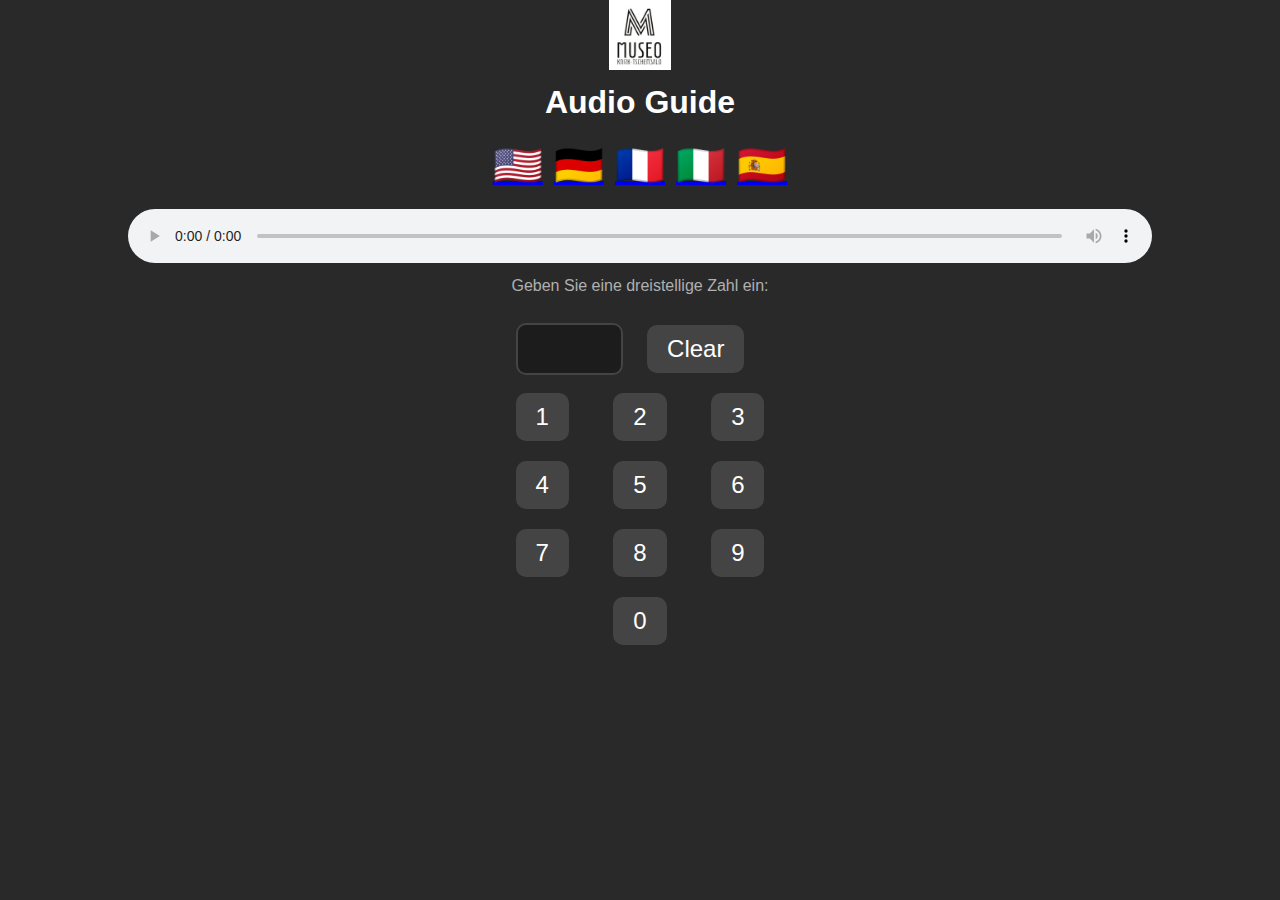
<file: Audioguide/index.html>
<!DOCTYPE html>
<html>
<head>
    <title>Redirect to HTML File</title>
    <script>
        window.location.href = "./de/Audioguide.html";
    </script>
</head>
<body>
    <p>If you are not redirected, <a href="./de/Audioguide.html">click here</a>.</p>
</body>
</html>
</file>
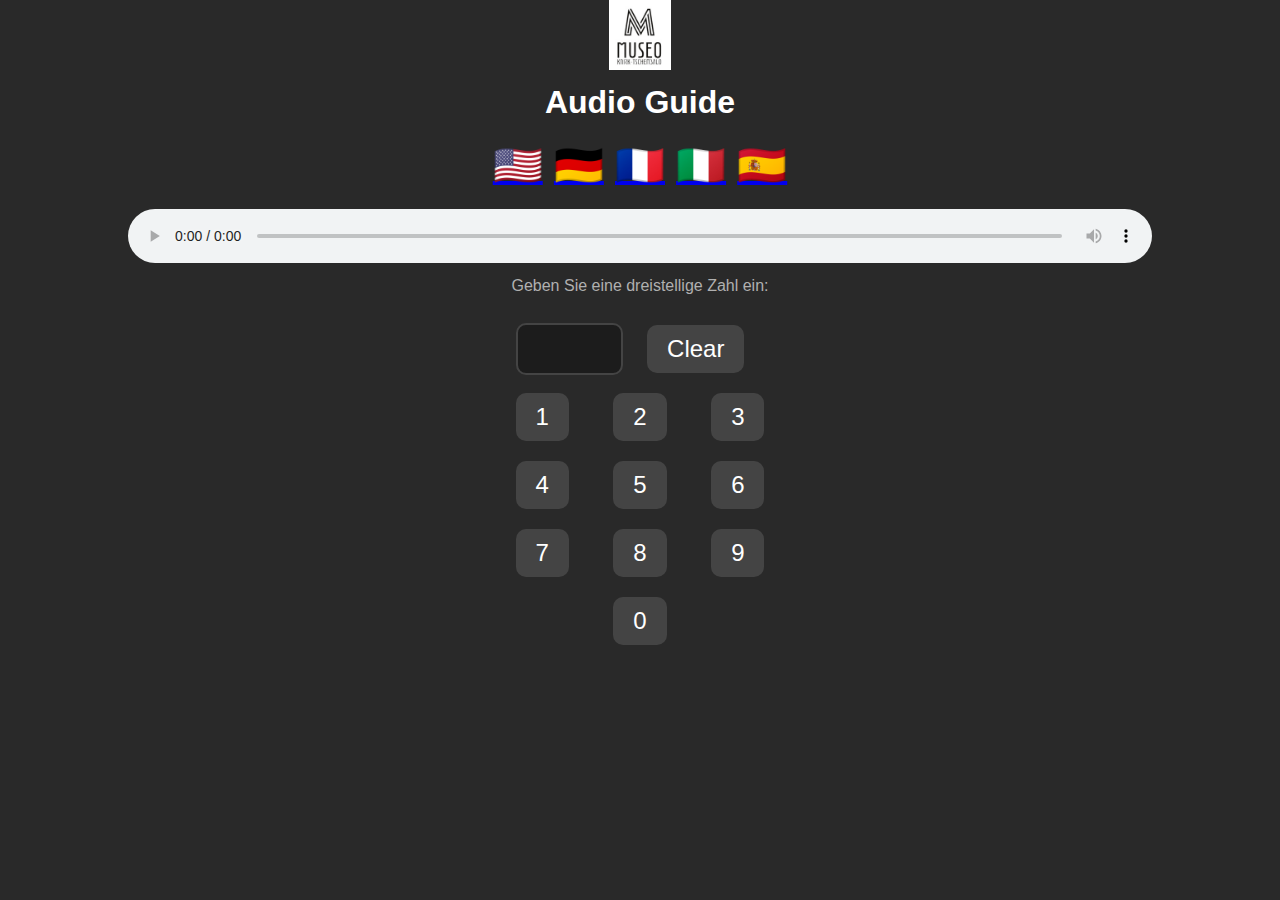
<file: Audioguide/de/Audioguide.html>
<!DOCTYPE html>
<html>
  <head>
    <title>Audio Guide</title>
    <link rel="stylesheet" type="text/css" href="../style.css">
    <meta charset="UTF-8">
    <meta name="viewport" content="width=device-width, initial-scale=1">

  </head>
  <body>
      <img src="../logomuseo.jpeg" alt="Logo Museo" style="height: 70px;">
    <h1>Audio Guide</h1>
 <!-- Language selection with emoji flags -->
  <div style="font-size: 40px;">
    <a href="../en/Audioguide.html">🇺🇸</a>
    <a href="../de/Audioguide.html">🇩🇪</a>
    <a href="../fr/Audioguide.html">🇫🇷</a>
    <a href="../it/Audioguide.html">🇮🇹</a>
    <a href="../es/Audioguide.html">🇪🇸</a>
  </div>

        <audio id="audioClip" controls>
      <source src="" type="audio/mpeg">
    </audio>
        <p>Geben Sie eine dreistellige Zahl ein:</p>
    <form>
<input type="text" id="audioInput" maxlength="3" onkeyup="playAudio()">
<button type="button" onclick="clearInputField('audioInput')">Clear</button>


      <br>
      <button type="button" onclick="setAudioInput('1')">1</button>
      <button type="button" onclick="setAudioInput('2')">2</button>
      <button type="button" onclick="setAudioInput('3')">3</button><br>
      <button type="button" onclick="setAudioInput('4')">4</button>
      <button type="button" onclick="setAudioInput('5')">5</button>
      <button type="button" onclick="setAudioInput('6')">6</button><br>
      <button type="button" onclick="setAudioInput('7')">7</button>
      <button type="button" onclick="setAudioInput('8')">8</button>
      <button type="button" onclick="setAudioInput('9')">9</button><br>
      <button type="button" onclick="setAudioInput('0')">0</button>
    </form>

    <script>
    
      function playAudio() {
        var audioInput = document.getElementById("audioInput").value;
        if (audioInput.length == 3) {
          var audioClip = document.getElementById("audioClip");
          audioClip.src = audioInput + ".mp3";
          audioClip.load();
          audioClip.play();
  setTimeout(function() {
    clearInputField('audioInput');
  }, 1000); // delay execution by 1 second (1000 milliseconds)
        }
      }
      function setAudioInput(value) {
        var audioInput = document.getElementById("audioInput");
        if (audioInput.value.length < 3) {
          audioInput.value += value;
        }
        playAudio();
      }
      function clearInputField(fieldId) {
  document.getElementById(fieldId).value = "";
}

    </script>
  </body>
</html>
</file>
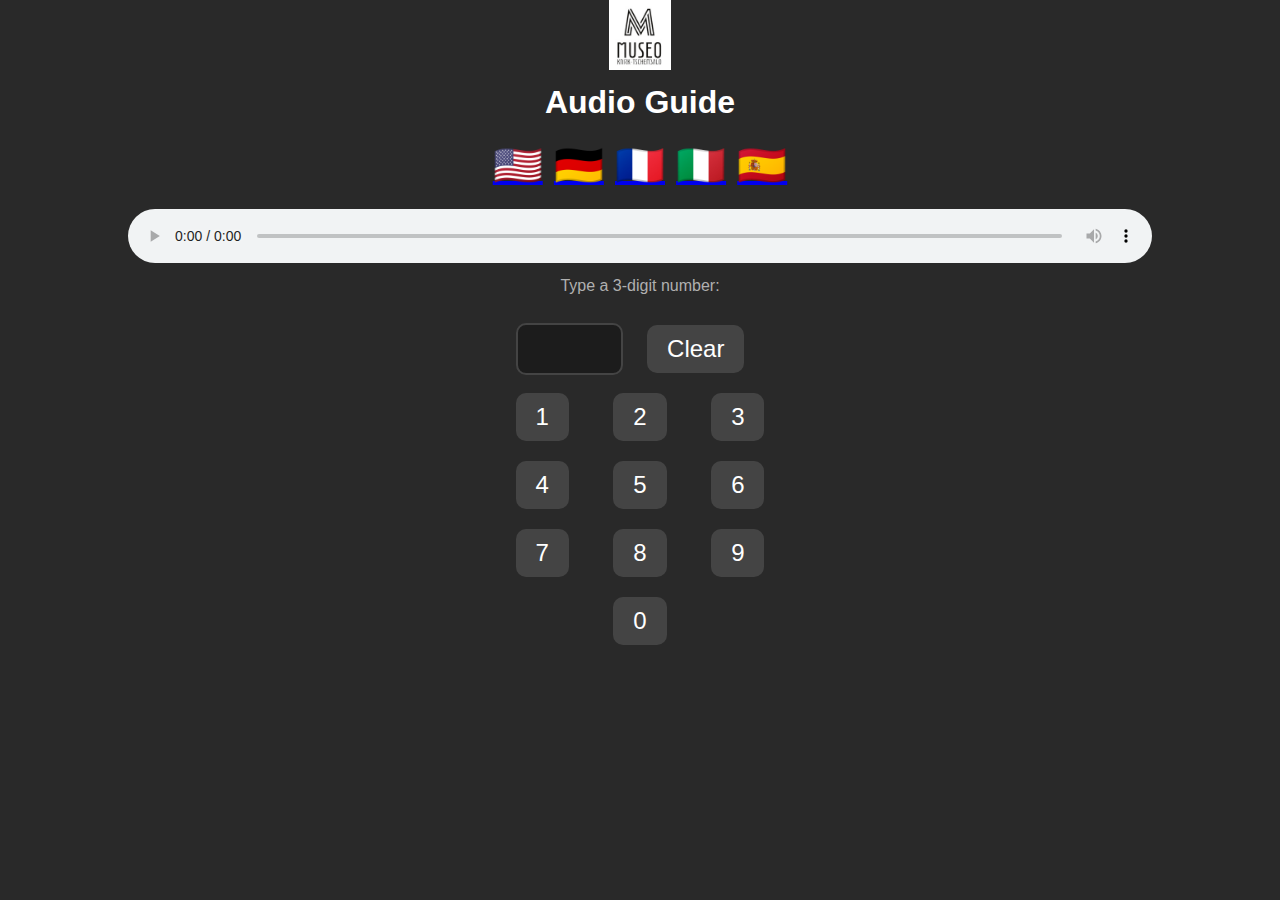
<file: Audioguide/en/Audioguide.html>
<!DOCTYPE html>
<html>
  <head>
    <title>Audio Guide</title>
    <link rel="stylesheet" type="text/css" href="../style.css">
    <meta charset="UTF-8">
    <meta name="viewport" content="width=device-width, initial-scale=1">

  </head>
  <body>
      <img src="../logomuseo.jpeg" alt="Logo Museo" style="height: 70px;">
    <h1>Audio Guide</h1>
 <!-- Language selection with emoji flags -->
  <div style="font-size: 40px;">
    <a href="../en/Audioguide.html">🇺🇸</a>
    <a href="../de/Audioguide.html">🇩🇪</a>
    <a href="../fr/Audioguide.html">🇫🇷</a>
    <a href="../it/Audioguide.html">🇮🇹</a>
    <a href="../es/Audioguide.html">🇪🇸</a>
  </div>

        <audio id="audioClip" controls>
      <source src="" type="audio/mpeg">
    </audio>
        <p>Type a 3-digit number:</p>
    <form>
<input type="text" id="audioInput" maxlength="3" onkeyup="playAudio()">
<button type="button" onclick="clearInputField('audioInput')">Clear</button>


      <br>
      <button type="button" onclick="setAudioInput('1')">1</button>
      <button type="button" onclick="setAudioInput('2')">2</button>
      <button type="button" onclick="setAudioInput('3')">3</button><br>
      <button type="button" onclick="setAudioInput('4')">4</button>
      <button type="button" onclick="setAudioInput('5')">5</button>
      <button type="button" onclick="setAudioInput('6')">6</button><br>
      <button type="button" onclick="setAudioInput('7')">7</button>
      <button type="button" onclick="setAudioInput('8')">8</button>
      <button type="button" onclick="setAudioInput('9')">9</button><br>
      <button type="button" onclick="setAudioInput('0')">0</button>
    </form>

    <script>
    
      function playAudio() {
        var audioInput = document.getElementById("audioInput").value;
        if (audioInput.length == 3) {
          var audioClip = document.getElementById("audioClip");
          audioClip.src = audioInput + ".mp3";
          audioClip.load();
          audioClip.play();
  setTimeout(function() {
    clearInputField('audioInput');
  }, 1000); // delay execution by 1 second (1000 milliseconds)
        }
      }
      function setAudioInput(value) {
        var audioInput = document.getElementById("audioInput");
        if (audioInput.value.length < 3) {
          audioInput.value += value;
        }
        playAudio();
      }
      function clearInputField(fieldId) {
  document.getElementById(fieldId).value = "";
}

    </script>
  </body>
</html>
</file>
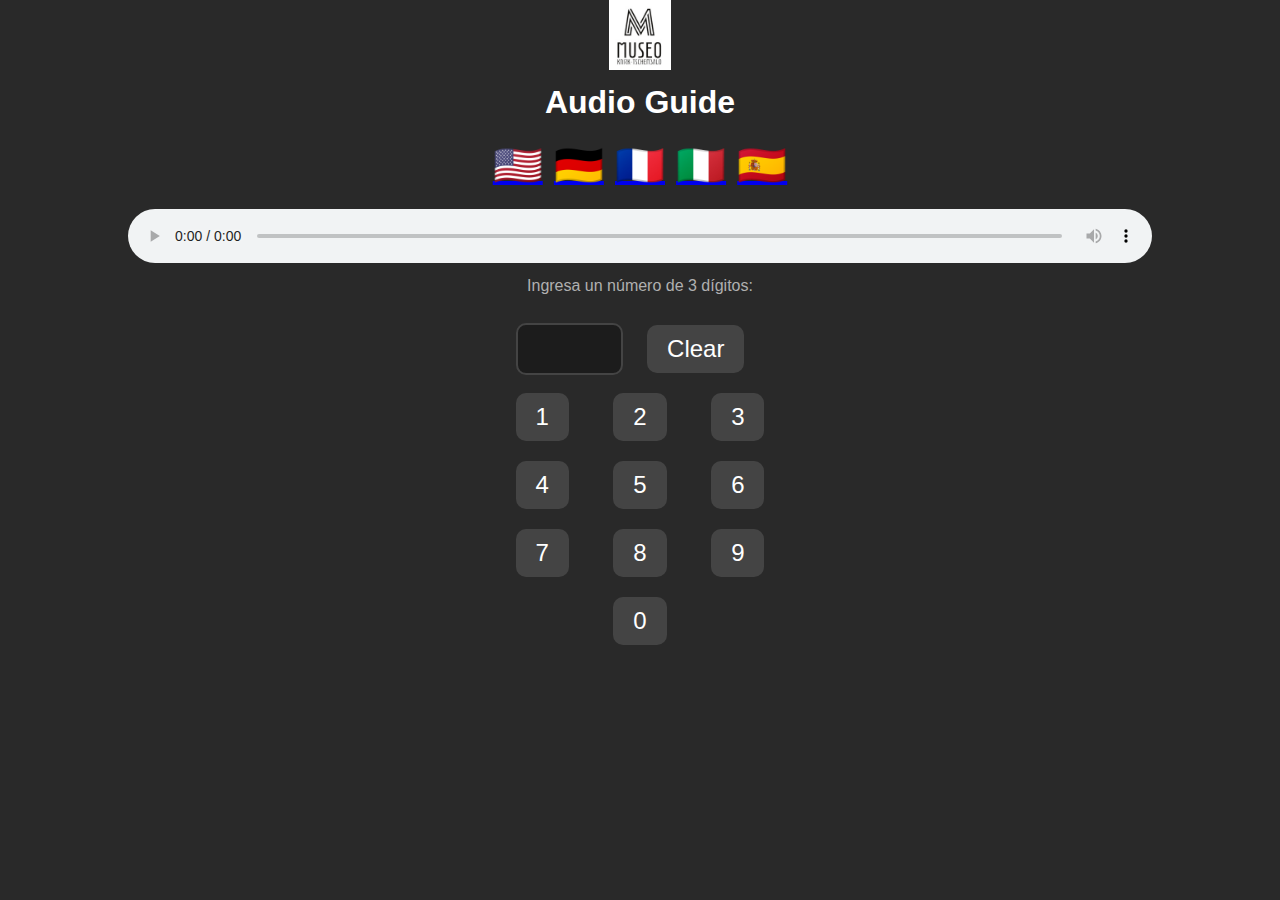
<file: Audioguide/es/Audioguide.html>
<!DOCTYPE html>
<html>
  <head>
    <title>Audio Guide</title>
    <link rel="stylesheet" type="text/css" href="../style.css">
    <meta charset="UTF-8">
    <meta name="viewport" content="width=device-width, initial-scale=1">

  </head>
  <body>
      <img src="../logomuseo.jpeg" alt="Logo Museo" style="height: 70px;">
    <h1>Audio Guide</h1>
 <!-- Language selection with emoji flags -->
  <div style="font-size: 40px;">
    <a href="../en/Audioguide.html">🇺🇸</a>
    <a href="../de/Audioguide.html">🇩🇪</a>
    <a href="../fr/Audioguide.html">🇫🇷</a>
    <a href="../it/Audioguide.html">🇮🇹</a>
    <a href="../es/Audioguide.html">🇪🇸</a>
  </div>

        <audio id="audioClip" controls>
      <source src="" type="audio/mpeg">
    </audio>
        <p>Ingresa un número de 3 dígitos:</p>
    <form>
<input type="text" id="audioInput" maxlength="3" onkeyup="playAudio()">
<button type="button" onclick="clearInputField('audioInput')">Clear</button>


      <br>
      <button type="button" onclick="setAudioInput('1')">1</button>
      <button type="button" onclick="setAudioInput('2')">2</button>
      <button type="button" onclick="setAudioInput('3')">3</button><br>
      <button type="button" onclick="setAudioInput('4')">4</button>
      <button type="button" onclick="setAudioInput('5')">5</button>
      <button type="button" onclick="setAudioInput('6')">6</button><br>
      <button type="button" onclick="setAudioInput('7')">7</button>
      <button type="button" onclick="setAudioInput('8')">8</button>
      <button type="button" onclick="setAudioInput('9')">9</button><br>
      <button type="button" onclick="setAudioInput('0')">0</button>
    </form>

    <script>
    
      function playAudio() {
        var audioInput = document.getElementById("audioInput").value;
        if (audioInput.length == 3) {
          var audioClip = document.getElementById("audioClip");
          audioClip.src = audioInput + ".mp3";
          audioClip.load();
          audioClip.play();
  setTimeout(function() {
    clearInputField('audioInput');
  }, 1000); // delay execution by 1 second (1000 milliseconds)
        }
      }
      function setAudioInput(value) {
        var audioInput = document.getElementById("audioInput");
        if (audioInput.value.length < 3) {
          audioInput.value += value;
        }
        playAudio();
      }
      function clearInputField(fieldId) {
  document.getElementById(fieldId).value = "";
}

    </script>
  </body>
</html>
</file>
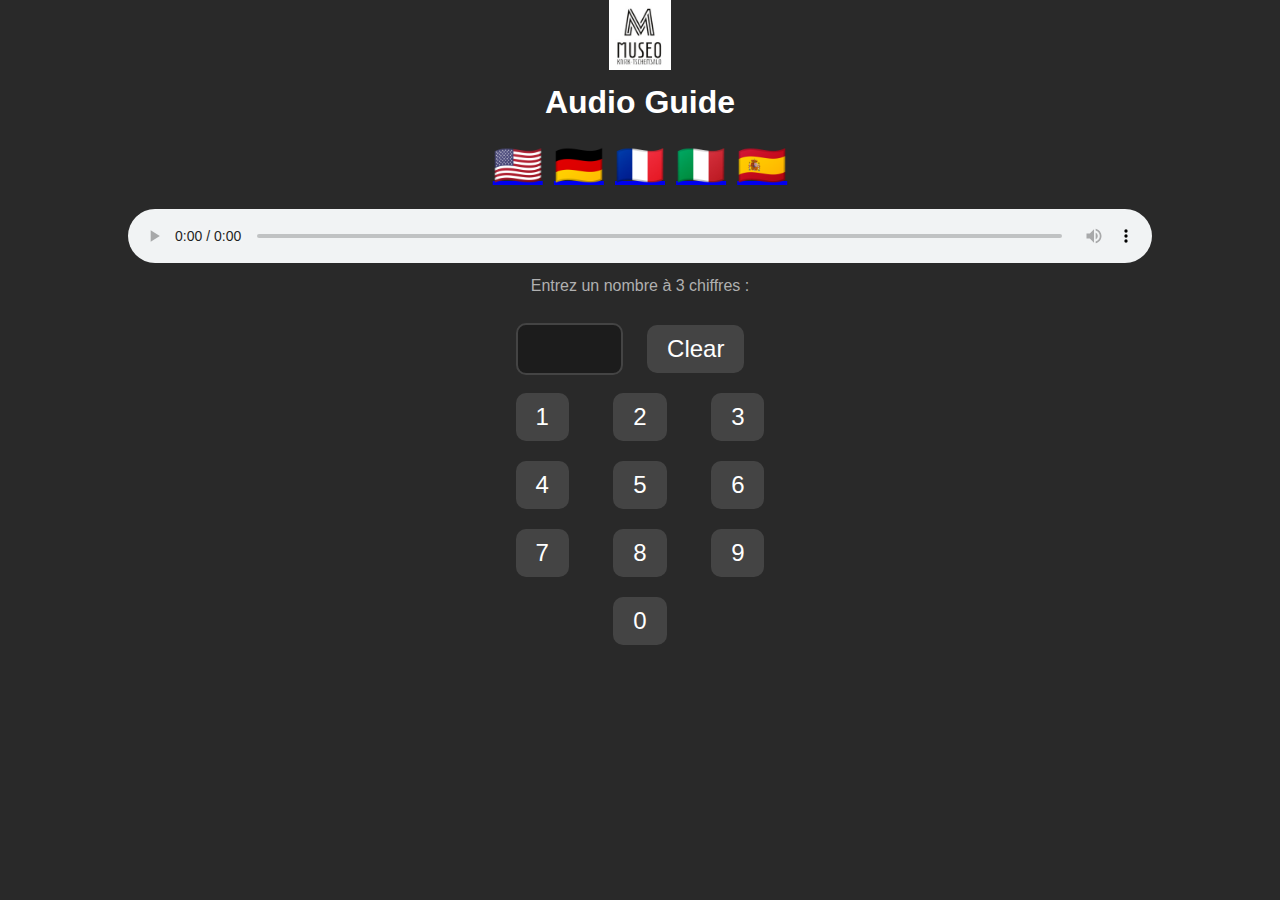
<file: Audioguide/fr/Audioguide.html>
<!DOCTYPE html>
<html>
  <head>
    <title>Audio Guide</title>
    <link rel="stylesheet" type="text/css" href="../style.css">
    <meta charset="UTF-8">
    <meta name="viewport" content="width=device-width, initial-scale=1">

  </head>
  <body>
      <img src="../logomuseo.jpeg" alt="Logo Museo" style="height: 70px;">
    <h1>Audio Guide</h1>
 <!-- Language selection with emoji flags -->
  <div style="font-size: 40px;">
    <a href="../en/Audioguide.html">🇺🇸</a>
    <a href="../de/Audioguide.html">🇩🇪</a>
    <a href="../fr/Audioguide.html">🇫🇷</a>
    <a href="../it/Audioguide.html">🇮🇹</a>
    <a href="../es/Audioguide.html">🇪🇸</a>
  </div>

        <audio id="audioClip" controls>
      <source src="" type="audio/mpeg">
    </audio>
        <p>Entrez un nombre à 3 chiffres :</p>
    <form>
<input type="text" id="audioInput" maxlength="3" onkeyup="playAudio()">
<button type="button" onclick="clearInputField('audioInput')">Clear</button>


      <br>
      <button type="button" onclick="setAudioInput('1')">1</button>
      <button type="button" onclick="setAudioInput('2')">2</button>
      <button type="button" onclick="setAudioInput('3')">3</button><br>
      <button type="button" onclick="setAudioInput('4')">4</button>
      <button type="button" onclick="setAudioInput('5')">5</button>
      <button type="button" onclick="setAudioInput('6')">6</button><br>
      <button type="button" onclick="setAudioInput('7')">7</button>
      <button type="button" onclick="setAudioInput('8')">8</button>
      <button type="button" onclick="setAudioInput('9')">9</button><br>
      <button type="button" onclick="setAudioInput('0')">0</button>
    </form>

    <script>
    
      function playAudio() {
        var audioInput = document.getElementById("audioInput").value;
        if (audioInput.length == 3) {
          var audioClip = document.getElementById("audioClip");
          audioClip.src = audioInput + ".mp3";
          audioClip.load();
          audioClip.play();
  setTimeout(function() {
    clearInputField('audioInput');
  }, 1000); // delay execution by 1 second (1000 milliseconds)
        }
      }
      function setAudioInput(value) {
        var audioInput = document.getElementById("audioInput");
        if (audioInput.value.length < 3) {
          audioInput.value += value;
        }
        playAudio();
      }
      function clearInputField(fieldId) {
  document.getElementById(fieldId).value = "";
}

    </script>
  </body>
</html>
</file>
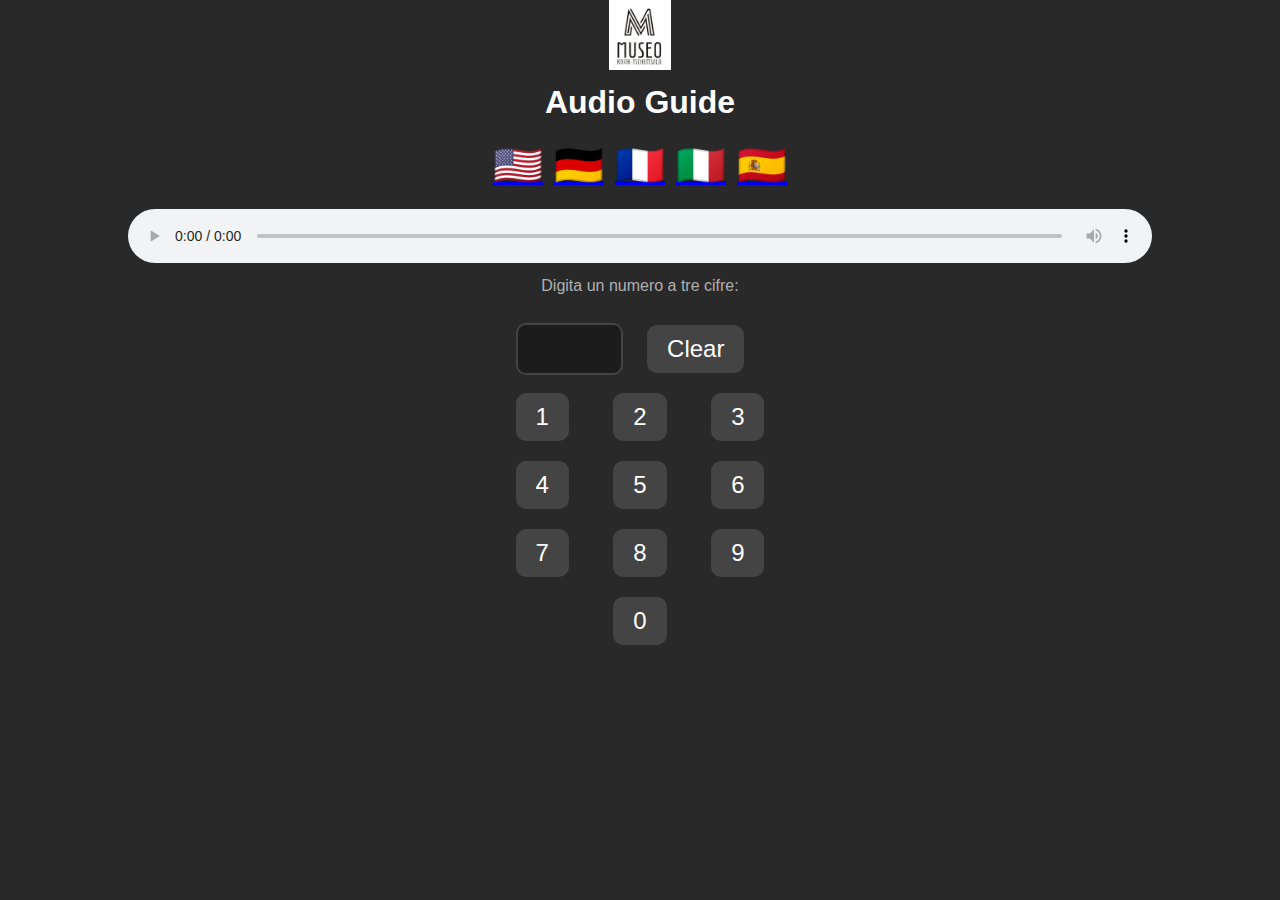
<file: Audioguide/it/Audioguide.html>
<!DOCTYPE html>
<html>
  <head>
    <title>Audio Guide</title>
    <link rel="stylesheet" type="text/css" href="../style.css">
    <meta charset="UTF-8">
    <meta name="viewport" content="width=device-width, initial-scale=1">

  </head>
  <body>
      <img src="../logomuseo.jpeg" alt="Logo Museo" style="height: 70px;">
    <h1>Audio Guide</h1>
 <!-- Language selection with emoji flags -->
  <div style="font-size: 40px;">
    <a href="../en/Audioguide.html">🇺🇸</a>
    <a href="../de/Audioguide.html">🇩🇪</a>
    <a href="../fr/Audioguide.html">🇫🇷</a>
    <a href="../it/Audioguide.html">🇮🇹</a>
    <a href="../es/Audioguide.html">🇪🇸</a>
  </div>

        <audio id="audioClip" controls>
      <source src="" type="audio/mpeg">
    </audio>
        <p>Digita un numero a tre cifre:</p>
    <form>
<input type="text" id="audioInput" maxlength="3" onkeyup="playAudio()">
<button type="button" onclick="clearInputField('audioInput')">Clear</button>


      <br>
      <button type="button" onclick="setAudioInput('1')">1</button>
      <button type="button" onclick="setAudioInput('2')">2</button>
      <button type="button" onclick="setAudioInput('3')">3</button><br>
      <button type="button" onclick="setAudioInput('4')">4</button>
      <button type="button" onclick="setAudioInput('5')">5</button>
      <button type="button" onclick="setAudioInput('6')">6</button><br>
      <button type="button" onclick="setAudioInput('7')">7</button>
      <button type="button" onclick="setAudioInput('8')">8</button>
      <button type="button" onclick="setAudioInput('9')">9</button><br>
      <button type="button" onclick="setAudioInput('0')">0</button>
    </form>

    <script>
    
      function playAudio() {
        var audioInput = document.getElementById("audioInput").value;
        if (audioInput.length == 3) {
          var audioClip = document.getElementById("audioClip");
          audioClip.src = audioInput + ".mp3";
          audioClip.load();
          audioClip.play();
  setTimeout(function() {
    clearInputField('audioInput');
  }, 1000); // delay execution by 1 second (1000 milliseconds)
        }
      }
      function setAudioInput(value) {
        var audioInput = document.getElementById("audioInput");
        if (audioInput.value.length < 3) {
          audioInput.value += value;
        }
        playAudio();
      }
      function clearInputField(fieldId) {
  document.getElementById(fieldId).value = "";
}

    </script>
  </body>
</html>
</file>
<file: Audioguide/style.css>
body {
    font-family: Arial, sans-serif;
    text-align: center;
    margin: 0;
    padding: 0;
    background-color: #292929;
    color: #fff;
  }
  h1 {
    margin-top: 10px;
    color: #fff;
  }
  p {
    margin-top: 10px;
    color: #b0b0b0;
  }
  form {
    margin-top: 20px;
  }
  input[type="text"] {
    width: 20px;
    font-size: 24px;
    padding: 10px;
    border-radius: 10px;
    border: none;
    background-color: #1c1c1c;
    color: #fff;
    border: 2px solid #444;
  }
  button {
    margin: 10px;
    padding: 10px 20px;
    font-size: 24px;
    border-radius: 10px;
    border: none;
    background-color: #444;
    color: #fff;
    cursor: pointer;
  }
  audio {
    margin-top: 20px;
    width: 80%;
  }
  @media only screen and (min-width: 100px) {
    input[type="text"] {
      width: 83px;
    }
    button {
      margin: 10px 20px;
    }
    audio {
      width: 80%;
    }
  }
</file>
